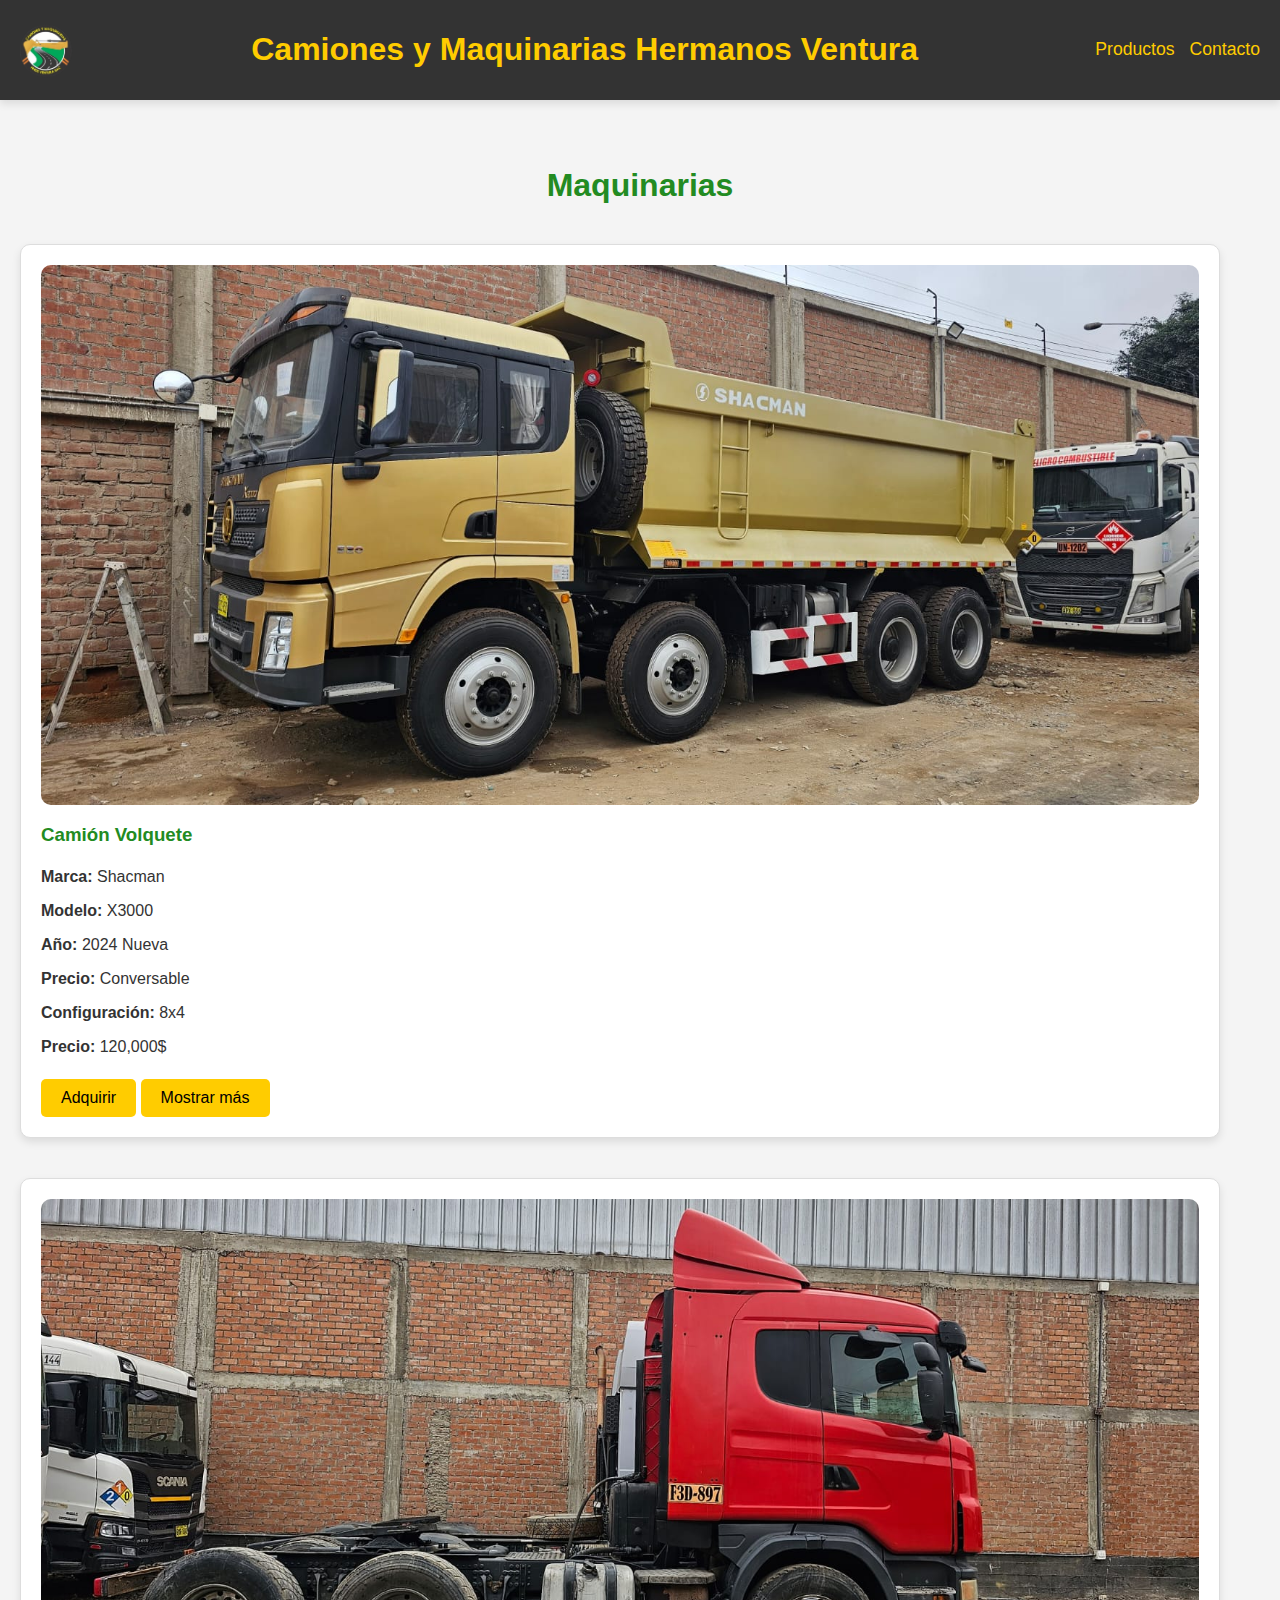
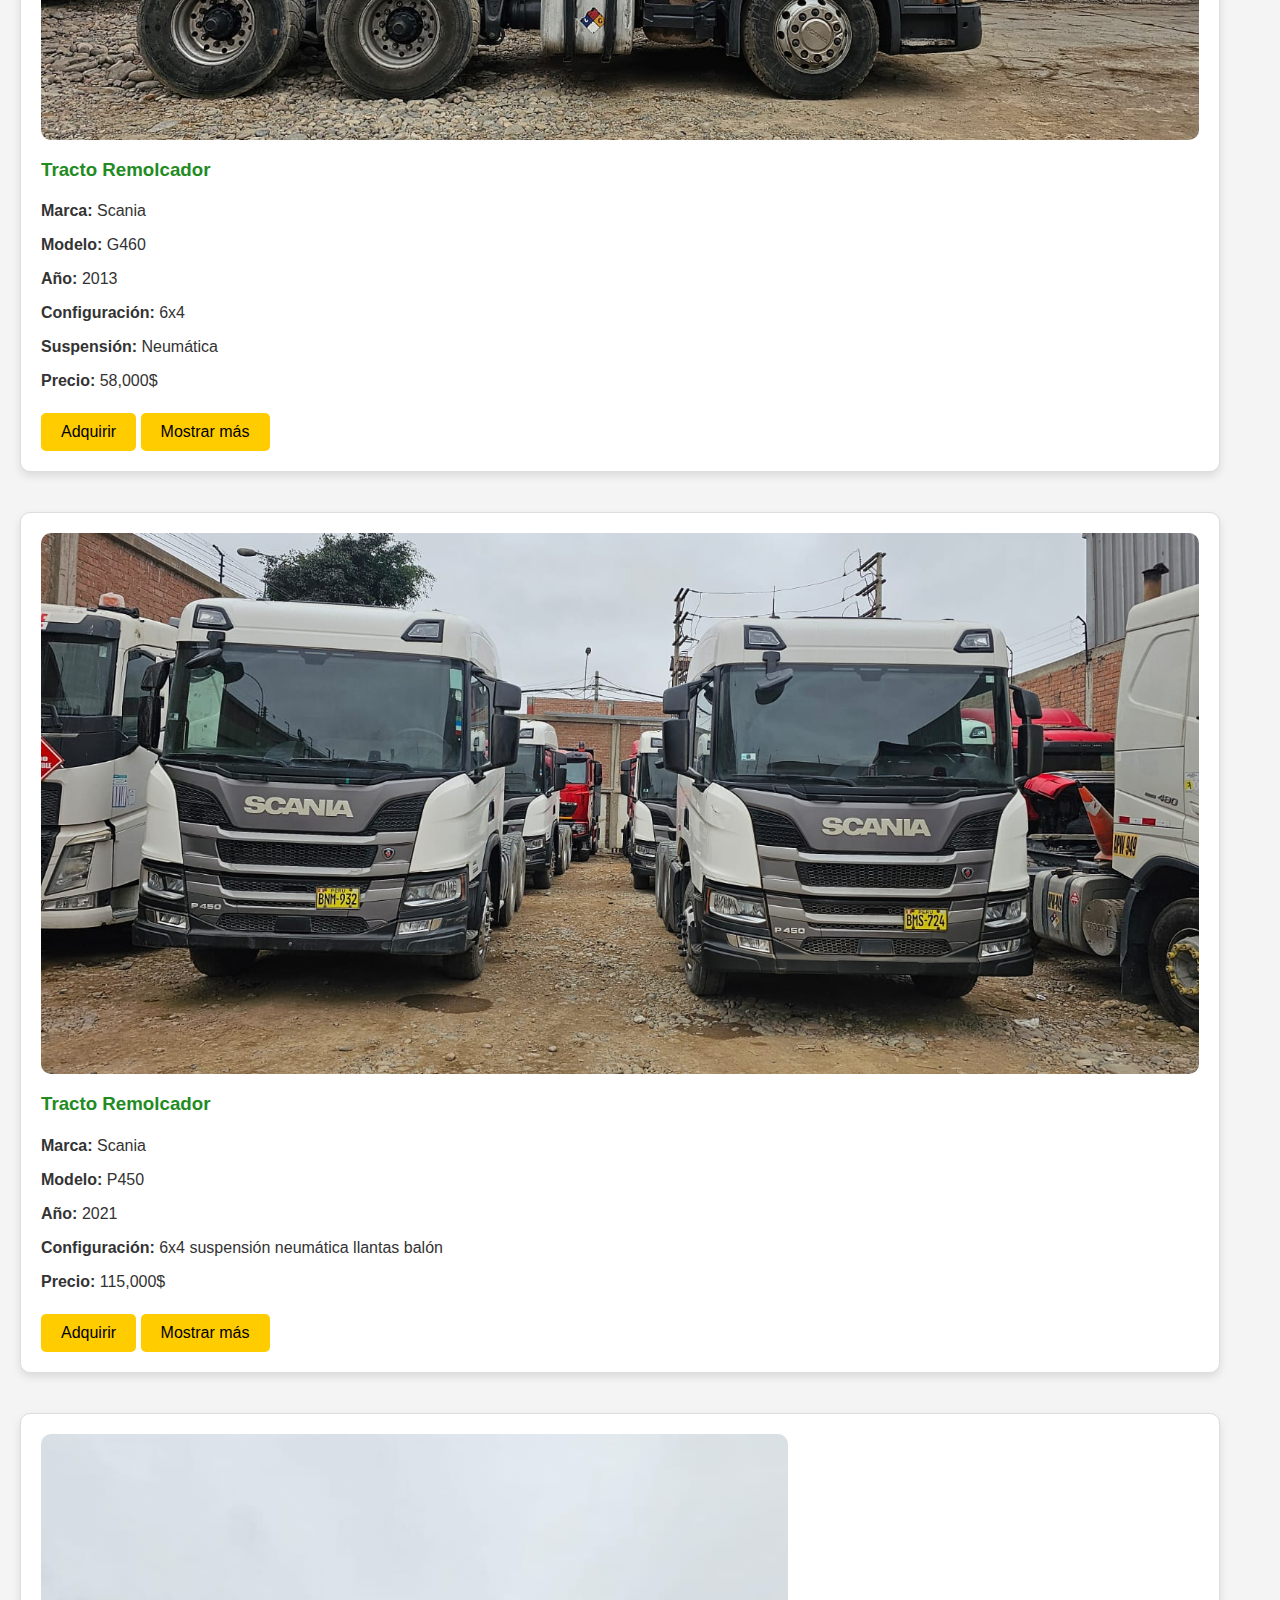
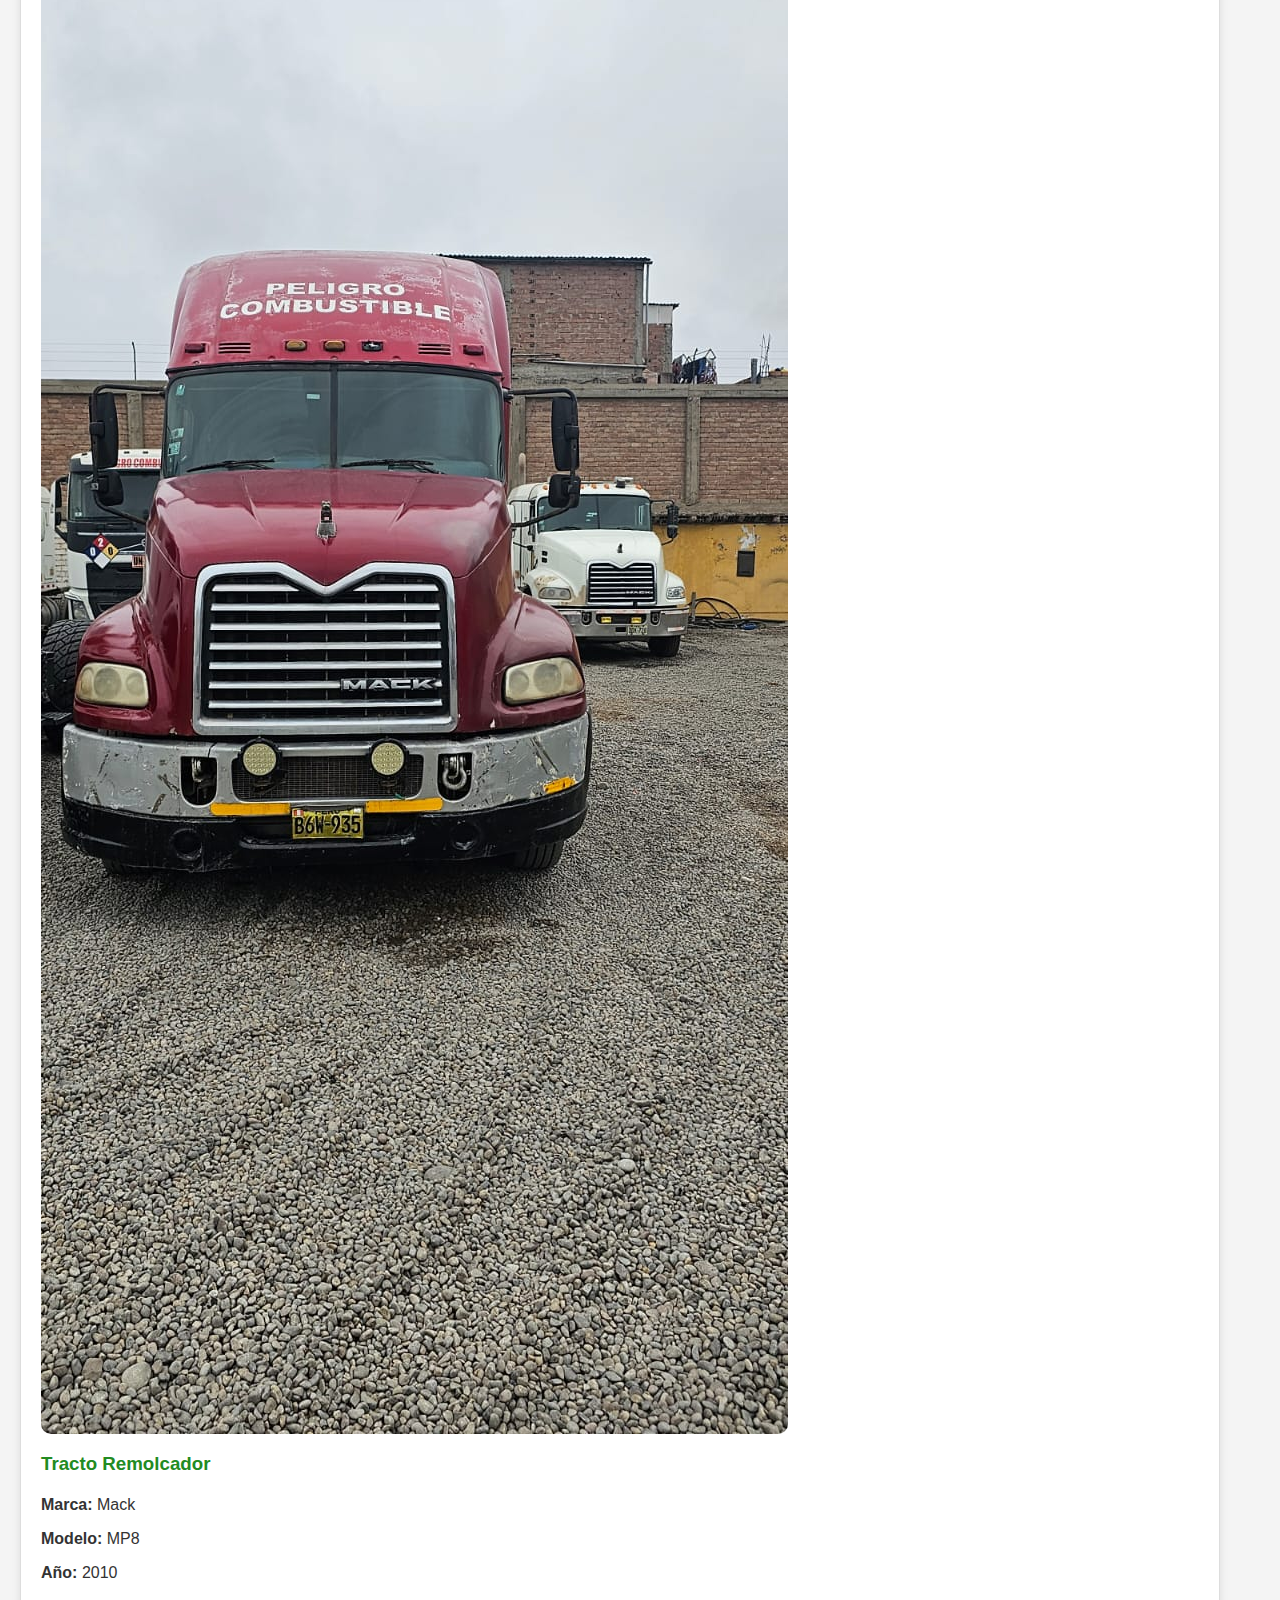
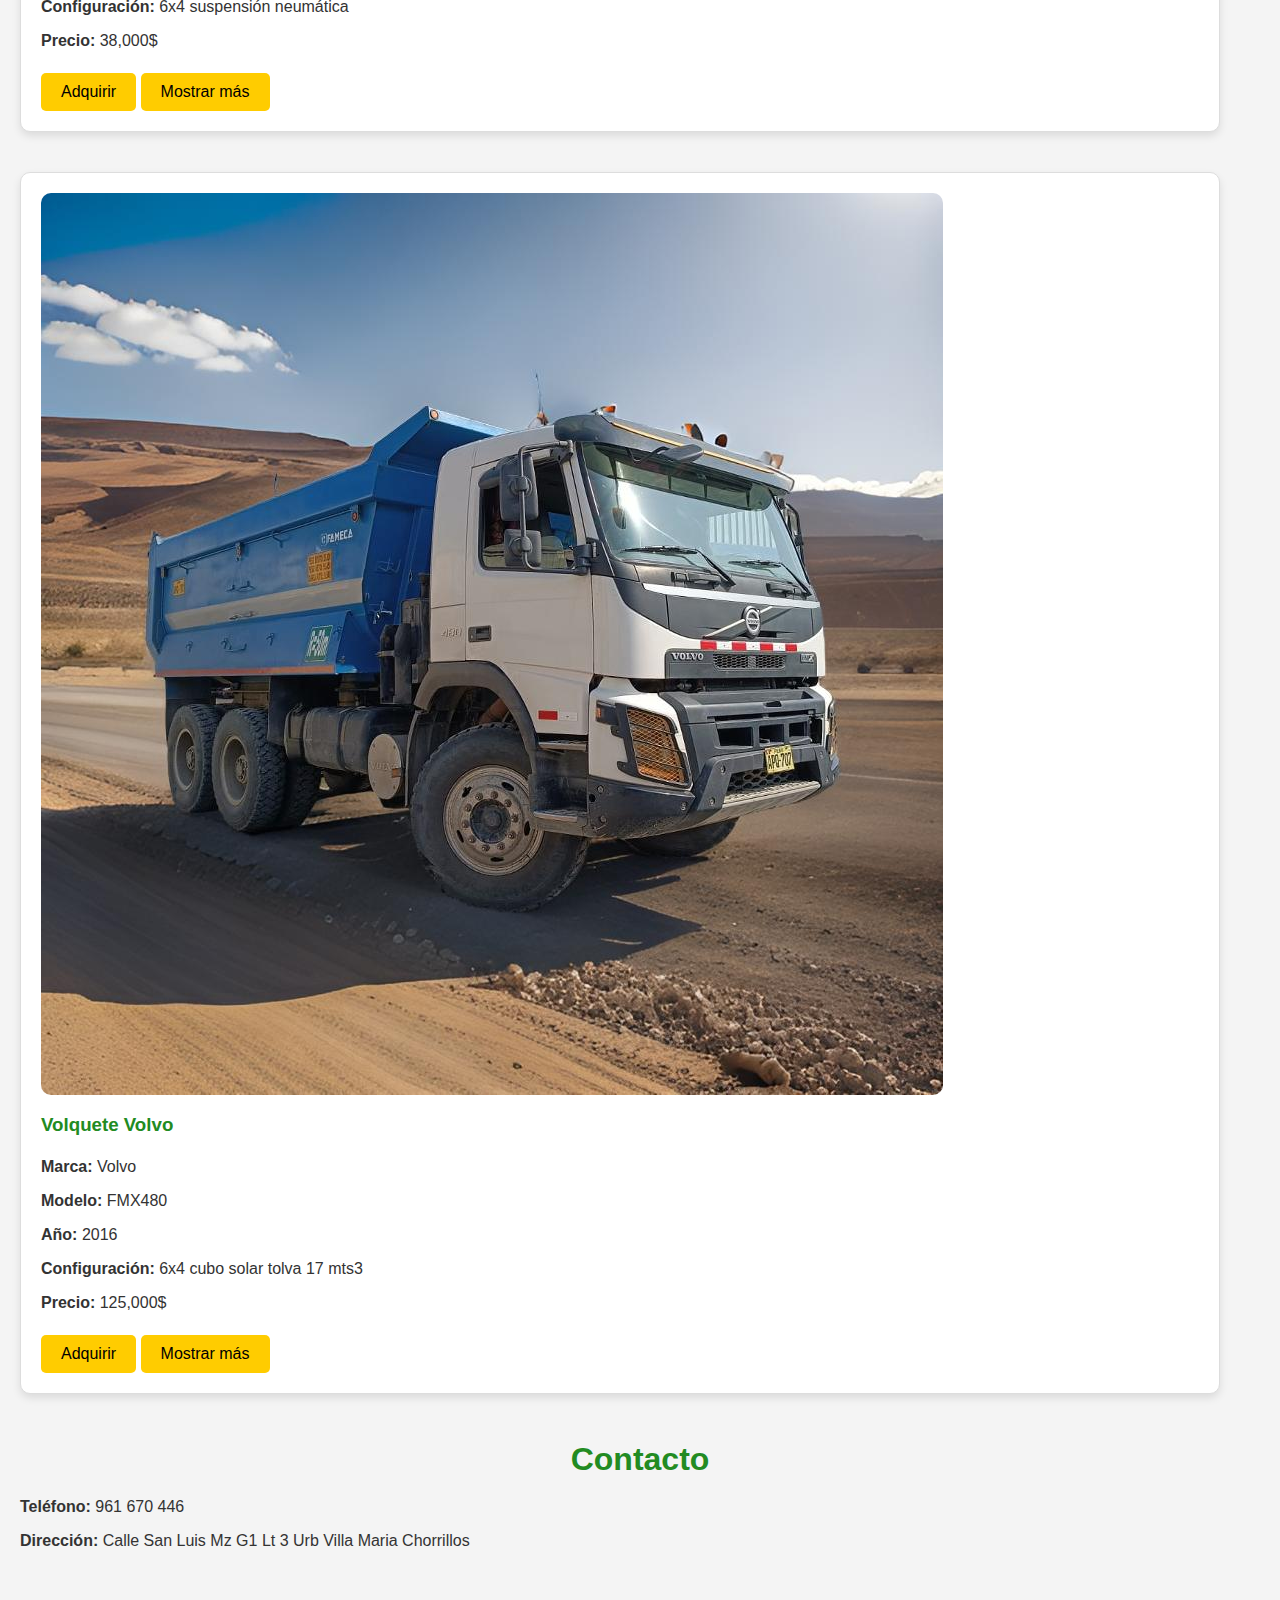
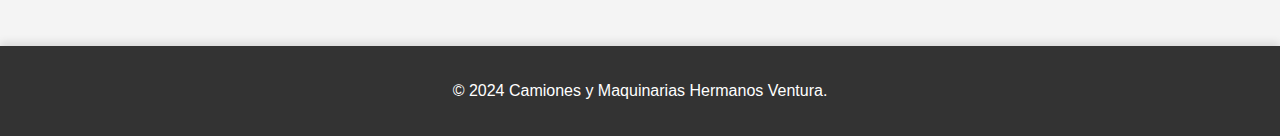
<file: tienda.html>
<!DOCTYPE html>
<html lang="es">
<head>
    <meta charset="UTF-8">
    <meta name="viewport" content="width=device-width, initial-scale=1.0">
    <title>Camiones y Maquinarias Hermanos Ventura</title>
    <link rel="stylesheet" href="css/estilo.css">
</head>
<body>
    <header>
        <div class="container">
            <img src="img/4000.png" alt="Logo de Camiones y Maquinarias Hermanos Ventura" class="logo">
            <h1>Camiones y Maquinarias Hermanos Ventura</h1>
            <nav>
                <ul>
                    <li><a href="#productos">Productos</a></li>
                    <li><a href="#contacto">Contacto</a></li>
                </ul>
            </nav>
        </div>
    </header>

    <main>
        <section id="productos">
            <div class="container">
                <h2>Maquinarias</h2>
                <div class="producto" id="producto1">
                    <img src="img/volquete/1.jpeg" alt="Camión Volquete Shacman X3000" class="producto-img" onclick="mostrarMas('producto1')">
                    <h3>Camión Volquete</h3>
                    <p><strong>Marca:</strong> Shacman</p>
                    <p><strong>Modelo:</strong> X3000</p>
                    <p><strong>Año:</strong> 2024 Nueva</p>
                    <p><strong>Precio:</strong> Conversable</p>
                    <p><strong>Configuración:</strong> 8x4</p>
                    <p><strong>Precio:</strong> 120,000$</p>
                    <button onclick="window.location.href='https://wa.me/961670446?text=Estoy interesado en el Volquete Marca Shacman Modelo X3000.'">Adquirir</button>
                    <button onclick="mostrarMas('producto1')">Mostrar más</button>
                </div>
                <div class="producto" id="producto2">
                    <img src="img/cargador/1.0.jpeg" alt="Excavadora Hidráulica Caterpillar 320D2" class="producto-img" onclick="mostrarMas('producto2')">
                    <h3>Tracto Remolcador</h3>
                    <p><strong>Marca:</strong> Scania</p>
                    <p><strong>Modelo:</strong> G460</p>
                    <p><strong>Año:</strong> 2013</p>
                    <p><strong>Configuración:</strong> 6x4</p>
                    <p><strong>Suspensión:</strong> Neumática</p>
                    <p><strong>Precio:</strong> 58,000$</p>
                    <button onclick="window.location.href='https://wa.me/961670446?text=Estoy interesado en el Tracto Remolcador Marca Scania Modelo G460 Año 2013.'">Adquirir</button>
                    <button onclick="mostrarMas('producto2')">Mostrar más</button>
                </div>
                <div class="producto" id="producto3">
                    <img src="img/remolcador/1.jpeg" alt="Retroexcavadora JCB 3CX ECO" class="producto-img" onclick="mostrarMas('producto3')">
                    <h3>Tracto Remolcador</h3>
                    <p><strong>Marca:</strong> Scania</p>
                    <p><strong>Modelo:</strong> P450</p>
                    <p><strong>Año:</strong> 2021</p>
                    <p><strong>Configuración:</strong> 6x4 suspensión neumática llantas balón</p>
                    <p><strong>Precio:</strong> 115,000$</p>
                    <button onclick="window.location.href='https://wa.me/961670446?text=Estoy interesado en el Tracto Remolcador Marca Scania Modelo P450 Año 2021.'">Adquirir</button>
                    <button onclick="mostrarMas('producto3')">Mostrar más</button>
                </div>
                <div class="producto" id="producto4">
                    <img src="img/remolcador1/1.jpeg" alt="Retroexcavadora JCB 3CX ECO" class="producto-img" onclick="mostrarMas('producto4')">
                    <h3>Tracto Remolcador</h3>
                    <p><strong>Marca:</strong> Mack</p>
                    <p><strong>Modelo:</strong> MP8</p>
                    <p><strong>Año:</strong> 2010</p>
                    <p><strong>Configuración:</strong> 6x4 suspensión neumática</p>
                    <p><strong>Precio:</strong> 38,000$</p>
                    <button onclick="window.location.href='https://wa.me/961670446?text=Estoy interesado en el Tracto Remolcador Marca Mack Modelo MP8 Año 2010.'">Adquirir</button>
                    <button onclick="mostrarMas('producto4')">Mostrar más</button>
                </div>
                <div class="producto" id="producto5">
                    <img src="img/volquete1/1.jpeg" alt="Volquete Volvo FMX480" class="producto-img" onclick="mostrarMas('producto5')">
                    <h3>Volquete Volvo</h3>
                    <p><strong>Marca:</strong> Volvo</p>
                    <p><strong>Modelo:</strong> FMX480</p>
                    <p><strong>Año:</strong> 2016</p>
                    <p><strong>Configuración:</strong> 6x4 cubo solar tolva 17 mts3</p>
                    <p><strong>Precio:</strong> 125,000$</p>
                    <button onclick="window.location.href='https://wa.me/961670446?text=Estoy interesado en el Volquete Marca Volvo Modelo FMX480 Año 2016.'">Adquirir</button>
                    <button onclick="mostrarMas('producto5')">Mostrar más</button>
                </div>
            </div>
        </section>

        <section id="contacto">
            <div class="container">
                <h2>Contacto</h2>
                <p><strong>Teléfono:</strong> 961 670 446</p>
                <p><strong>Dirección:</strong> Calle San Luis Mz G1 Lt 3 Urb Villa Maria Chorrillos</p>
            </div>
        </section>
    </main>

    <footer>
        <div class="container">
            <p>&copy; 2024 Camiones y Maquinarias Hermanos Ventura.</p>
        </div>
    </footer>

    <div id="product-images" style="display: none;">
        <div class="container">
            <h2>Imágenes del Producto</h2>
            <div id="product-image-gallery"></div>
            <button onclick="closeProductImages()">Cerrar</button>
        </div>
    </div>

    <script src="script.js"></script>
</body>
</html>
</file>
<file: css/estilo.css>
/* Estilos generales */

body {
    font-family: 'Arial', sans-serif;
    background-color: #f4f4f4;
    color: #333;
    margin: 0;
    padding: 0;
}

header {
    background-color: #333;
    color: #fff;
    padding: 20px 0;
    text-align: center;
    box-shadow: 0 4px 8px rgba(0, 0, 0, 0.1);
}

header .container {
    display: flex;
    align-items: center;
    justify-content: space-between;
    flex-wrap: wrap;
    max-width: 100%;
    margin: 0 auto;
    padding: 0 20px;
}

header .logo {
    max-height: 60px;
}

header h1 {
    font-size: 2em;
    color: #ffcc00;
    margin: 0;
    flex-grow: 1;
    text-align: center;
}

nav ul {
    list-style-type: none;
    padding: 0;
    margin: 0;
    display: flex;
    gap: 15px;
}

nav ul li {
    margin: 0;
}

nav ul li a {
    color: #ffcc00;
    text-decoration: none;
    font-size: 1.1em;
}

nav ul li a:hover {
    text-decoration: underline;
}

main {
    padding: 40px 20px;
    max-width: 100%;
    margin: 0 auto;
}

main h2 {
    text-align: center;
    font-size: 2em;
    margin-bottom: 20px;
    color: #228B22;
}

.producto {
    background-color: #fff;
    margin: 20px auto;
    padding: 20px;
    border: 1px solid #ddd;
    border-radius: 10px;
    box-shadow: 0 4px 8px rgba(0, 0, 0, 0.1);
    width: calc(100% - 40px);
    box-sizing: border-box;
    display: inline-block;
    vertical-align: top;
    text-align: left;
    transition: transform 0.2s ease;
}

.producto:hover {
    transform: scale(1.05);
}

.producto img {
    max-width: 100%;
    height: auto;
    border-radius: 10px;
    cursor: pointer;
}

.producto h3 {
    color: #228B22;
    margin-top: 15px;
}

.producto p {
    margin: 10px 0;
    line-height: 1.5;
}

button {
    background-color: #ffcc00;
    border: none;
    padding: 10px 20px;
    font-size: 1em;
    cursor: pointer;
    margin-top: 10px;
    border-radius: 5px;
    transition: background-color 0.2s ease, color 0.2s ease;
}

button:hover {
    background-color: #333;
    color: #fff;
}

footer {
    background-color: #333;
    color: #fff;
    text-align: center;
    padding: 20px 0;
    margin-top: 40px;
    box-shadow: 0 -4px 8px rgba(0, 0, 0, 0.1);
}

#product-images {
    position: fixed;
    top: 0;
    left: 0;
    width: 100%;
    height: 100%;
    background-color: rgba(0,0,0,0.8);
    color: #fff;
    display: flex;
    flex-direction: column;
    align-items: center;
    justify-content: center;
}

#product-images .container {
    max-width: 90%;
    margin: 20px;
    text-align: center;
}

#product-image-gallery {
    display: flex;
    flex-wrap: wrap;
    justify-content: center;
}

#product-image-gallery img {
    max-width: 100%; /* Ajusta el tamaño máximo al ancho del contenedor */
    max-height: 400px; /* Ajusta la altura máxima de las imágenes */
    margin: 10px;
    border-radius: 10px;
    box-shadow: 0 4px 8px rgba(0, 0, 0, 0.2);
}

#product-images button {
    margin-top: 20px;
    background-color: #ffcc00;
    padding: 10px 20px;
    border-radius: 5px;
}

/* Ajustes para dispositivos móviles */
@media only screen and (max-width: 768px) {
    .producto {
        width: 100%;
        margin-left: auto;
        margin-right: auto;
    }

    #product-image-gallery img {
        max-height: 300px; /* Ajusta la altura máxima de las imágenes en dispositivos móviles */
    }
}
</file>
